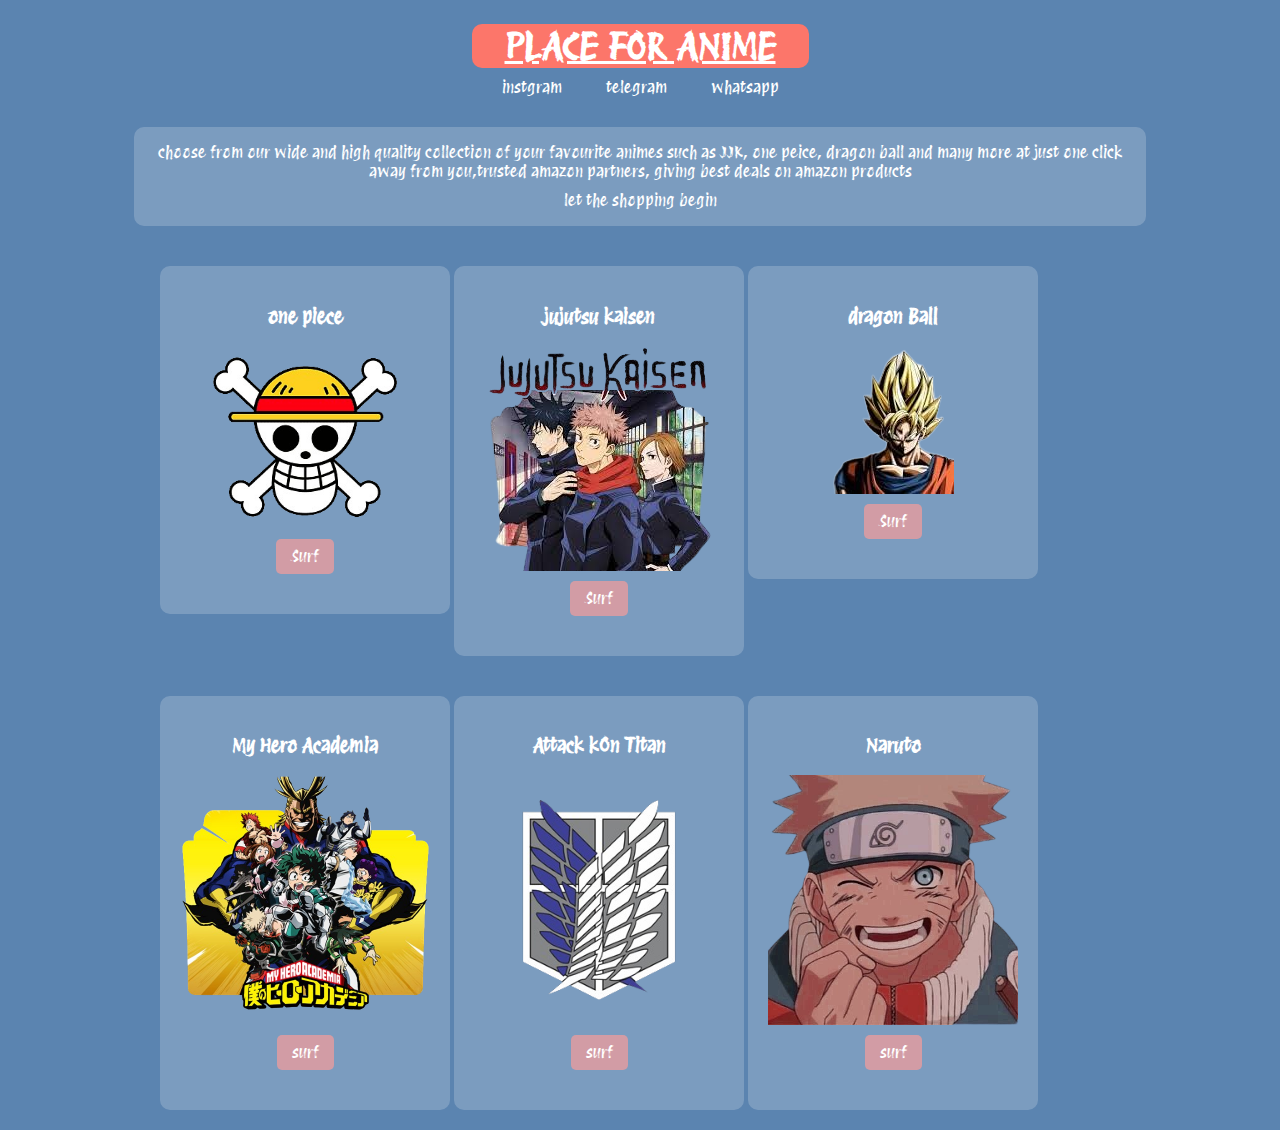
<file: index.html>
<!DOCTYPE html>
<html lang="en">
<head>
  <meta charset="UTF-8">
  <meta name="viewport" content="width=device-width, initial-scale=1.0">
  <title>gsellers</title>
  <link rel="stylesheet" href="style.css">
  <link rel="preconnect" href="https://fonts.googleapis.com">
<link rel="preconnect" href="https://fonts.gstatic.com" crossorigin>
<link href="https://fonts.googleapis.com/css2?family=Protest+Revolution&display=swap" rel="stylesheet">
  <script async src="https://pagead2.googlesyndication.com/pagead/js/adsbygoogle.js?client=ca-pub-4840388596921421"
     crossorigin="anonymous"></script>
</head>
<body>
    <div class="parent2">
        <header>
            <A href="index.html" CLASS="TAG"
            ><h1>PLACE FOR ANIME</h1></A>
          </header>
          <nav>
            <a href="https://www.instagram.com/g_seller07?igsh=MzNlNGNkZWQ4Mg==">instgram</a>
            <a href="https://t.me/+0LObJ8a9PfEyNTM1">telegram</a>
            <a href="https://chat.whatsapp.com/IO8mWpPaF1c7LxHfgIyOuA">whatsapp</a>
          </nav>
    </div>

  

  <section id="products">
    <div class="description">
        <p class="des">choose from our wide and high quality collection of your favourite animes such as JJK, one peice, dragon ball and many more
            at just one click away from you,trusted amazon partners, giving best deals on amazon products
        </p>
        <p class="des">let the shopping begin</p>
    </div>
  <div class="parent">
           
    <div class="product">
        <h3>one piece</h3>
        <img src="img/cover/one_piece-removebg-preview.png"style="max-width:100%">
        <a href="onepiece.html" target="_blank" class="buy2">Surf</a>
    </div>
    <div class="product">
        <h3>jujutsu kaisen</h3>
        <img src="img/cover/jjk-removebg-preview.png"style="max-width:100%">
        <a href="jjk.html" target="_blank" class="buy2">Surf</a>
    </div>
    <div class="product">
        <h3>dragon Ball</h3>
        <img src="img/cover/dragon-removebg-preview.png"style="max-width:100%">
        <a href="dragon.html" target="_blank" class="buy2">Surf</a>
    </div>
    <div class="product">
        <h3>My Hero Academia</h3>
        <img src="img/cover/academia-removebg-preview.png"style="max-width:100%">
        <a href="myhero.html" target="_blank" class="buy2">surf</a>
    </div>
    <div class="product">
        <h3>Attack kOn Titan</h3>
        <img src="img/cover/attack-on-titan-logo-526CCAC295-seeklogo.com-removebg-preview.png"style="max-width:100%">
        <a href="AOT.html" target="_blank" class="buy2">surf</a>
    </div>
    <div class="product">
        <h3>Naruto</h3>
        <img src="img/cover/naruto.png"style="max-width:100%">
        <a href="naruto.html" target="_blank" class="buy2">surf</a>
    </div>
  </div>
        </section>
</body>
</html>
</file>
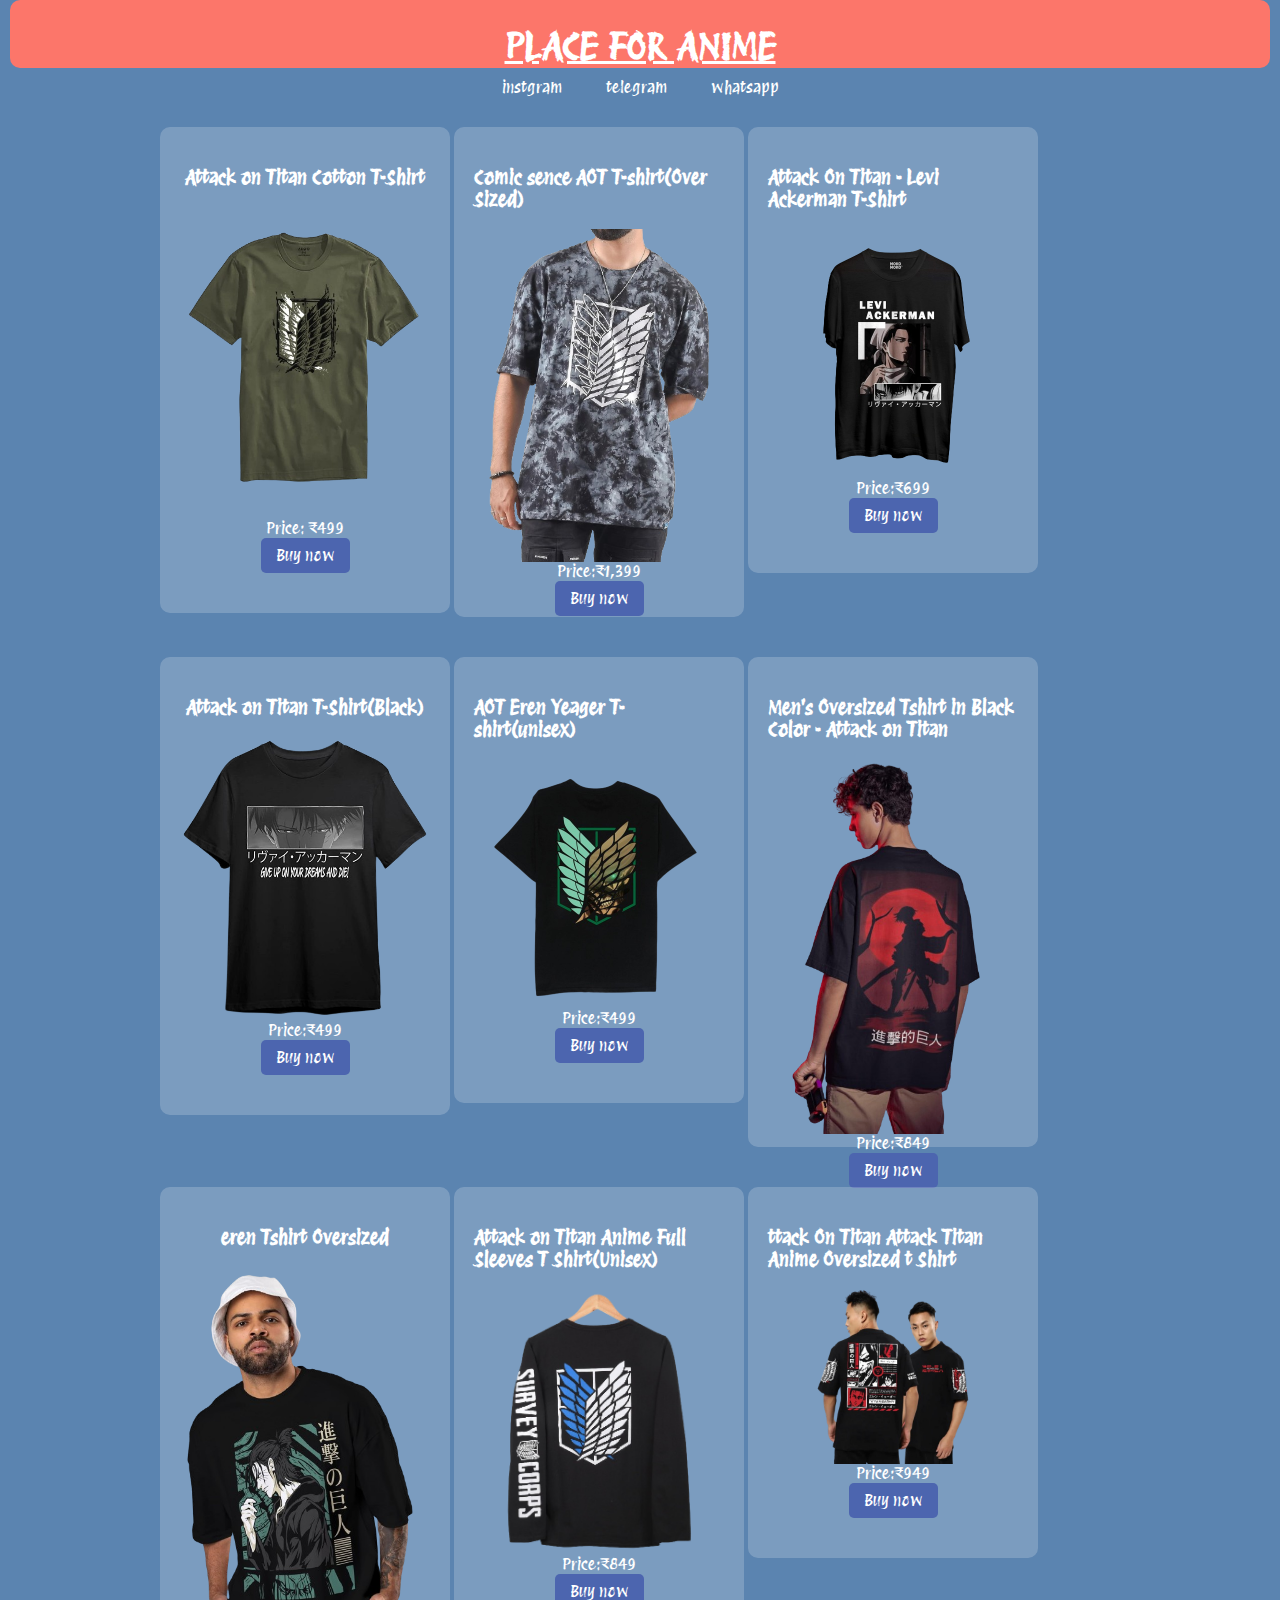
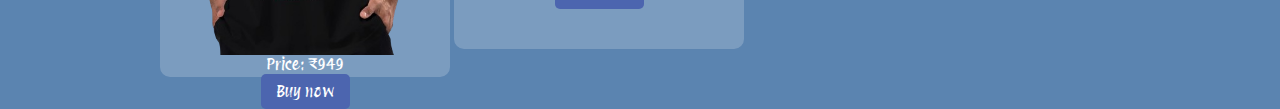
<file: AOT.html>
<!DOCTYPE html>
<html lang="en">
<head>
  <meta charset="UTF-8">
  <meta name="viewport" content="width=device-width, initial-scale=1.0">
  <title>anime website</title>
  <link rel="stylesheet" href="style.css">
  <link rel="preconnect" href="https://fonts.gstatic.com" crossorigin>
<link href="https://fonts.googleapis.com/css2?family=Protest+Revolution&display=swap" rel="stylesheet">
</head>
<body>

  <header>
    <A href="index.html" CLASS="TAG"><h1 >PLACE FOR ANIME</h1></A>
  </header>
  <nav>
    <a href="https://www.instagram.com/g_seller07?igsh=MzNlNGNkZWQ4Mg==">instgram</a>
    <a href="https://t.me/+0LObJ8a9PfEyNTM1">telegram</a>
    <a href="https://chat.whatsapp.com/IO8mWpPaF1c7LxHfgIyOuA">whatsapp</a>
  </nav>

  <section id="products">
<div class="parent"> <div class="product">
  <h3>Attack on Titan Cotton T-Shirt</h3>
  <img src="img/products/aot/Aot1.png"style="max-width:100%">
  <p class="over">Price: ₹499</p>
  <a href="https://amzn.to/49iQLC7" target="_blank" class="buy1">Buy now</a>
</div>
<div class="product">
  <h3>Comic sence AOT T-shirt(Over Sized)</h3>
  <img src="img/products/aot/aot2.png" style="max-width: 100%;">
  <p class="over">Price:₹1,399</p>
  <a href="https://amzn.to/3waEWiW" target="_blank" class="buy1">Buy now</a>
</div>
<div class="product">
  <h3>Attack On Titan - Levi Ackerman T-Shirt</h3>
  <img src="img/products/aot/aot3.png" style="max-width: 100%;">
  <p class="over">Price:₹699</p>
  <a href="https://amzn.to/3Usbf76" target="_blank" class="buy1">Buy now</a>
</div>
<div class="product">
  <h3>Attack on Titan T-Shirt(Black)</h3>
  <img src="img/products/aot/aot4.png" style="max-width: 100%;">
  <p class="over">Price:₹499</p>
  <a href="https://amzn.to/3Oug8Jf" target="_blank" class="buy1">Buy now</a>
</div>
<div class="product">
<h3>AOT Eren Yeager T-shirt(unisex)</h3>
  <img src="img/products/aot/aot5.png" style="max-width: 100%;">
  <p class="over">Price:₹499</p>
  <a href="https://amzn.to/494sXSW" target="_blank" class="buy1">Buy now</a>
</div>
<div class="product">
<h3>  Men's Oversized Tshirt in Black Color - Attack on Titan </h3>
  <img src="img/products/aot/aot6.png" style="max-width: 100%;">
  <p class="over">Price:₹849</p>
  <a href="https://amzn.to/3HIAASW" class="buy1">Buy now</a>
</div>
<div class="product">
<h3>eren Tshirt Oversized</h3>
  <img src="img/products/aot/aot7.png" style="max-width: 100%;">
  <p class="over">Price: ₹949</p>
  <a href="https://amzn.to/4bqNqms" target="_blank" class="buy1">Buy now</a>
</div>
<div class="product">
<h3>Attack on Titan Anime Full Sleeves T Shirt(Unisex)</h3>
  <img src="img/products/aot/aot8.png" style="max-width: 80%;">
  <p class="over">Price:₹849</p>
  <a href="https://amzn.to/48927Ym" target="_blank" class="buy1">Buy now</a>
</div>
<div class="product">
<h3>ttack On Titan Attack Titan Anime Oversized t Shirt</h3>
  <img src="img/products/aot/aot9.png" style="max-width: 70%;">
  <p class="over">Price:₹949</p>
  <a href="https://amzn.to/3SukhOA" target="_blank" class="buy1">Buy now</a>
</div>

</div>
    
   
  </section>



</body>
</html>
</file>
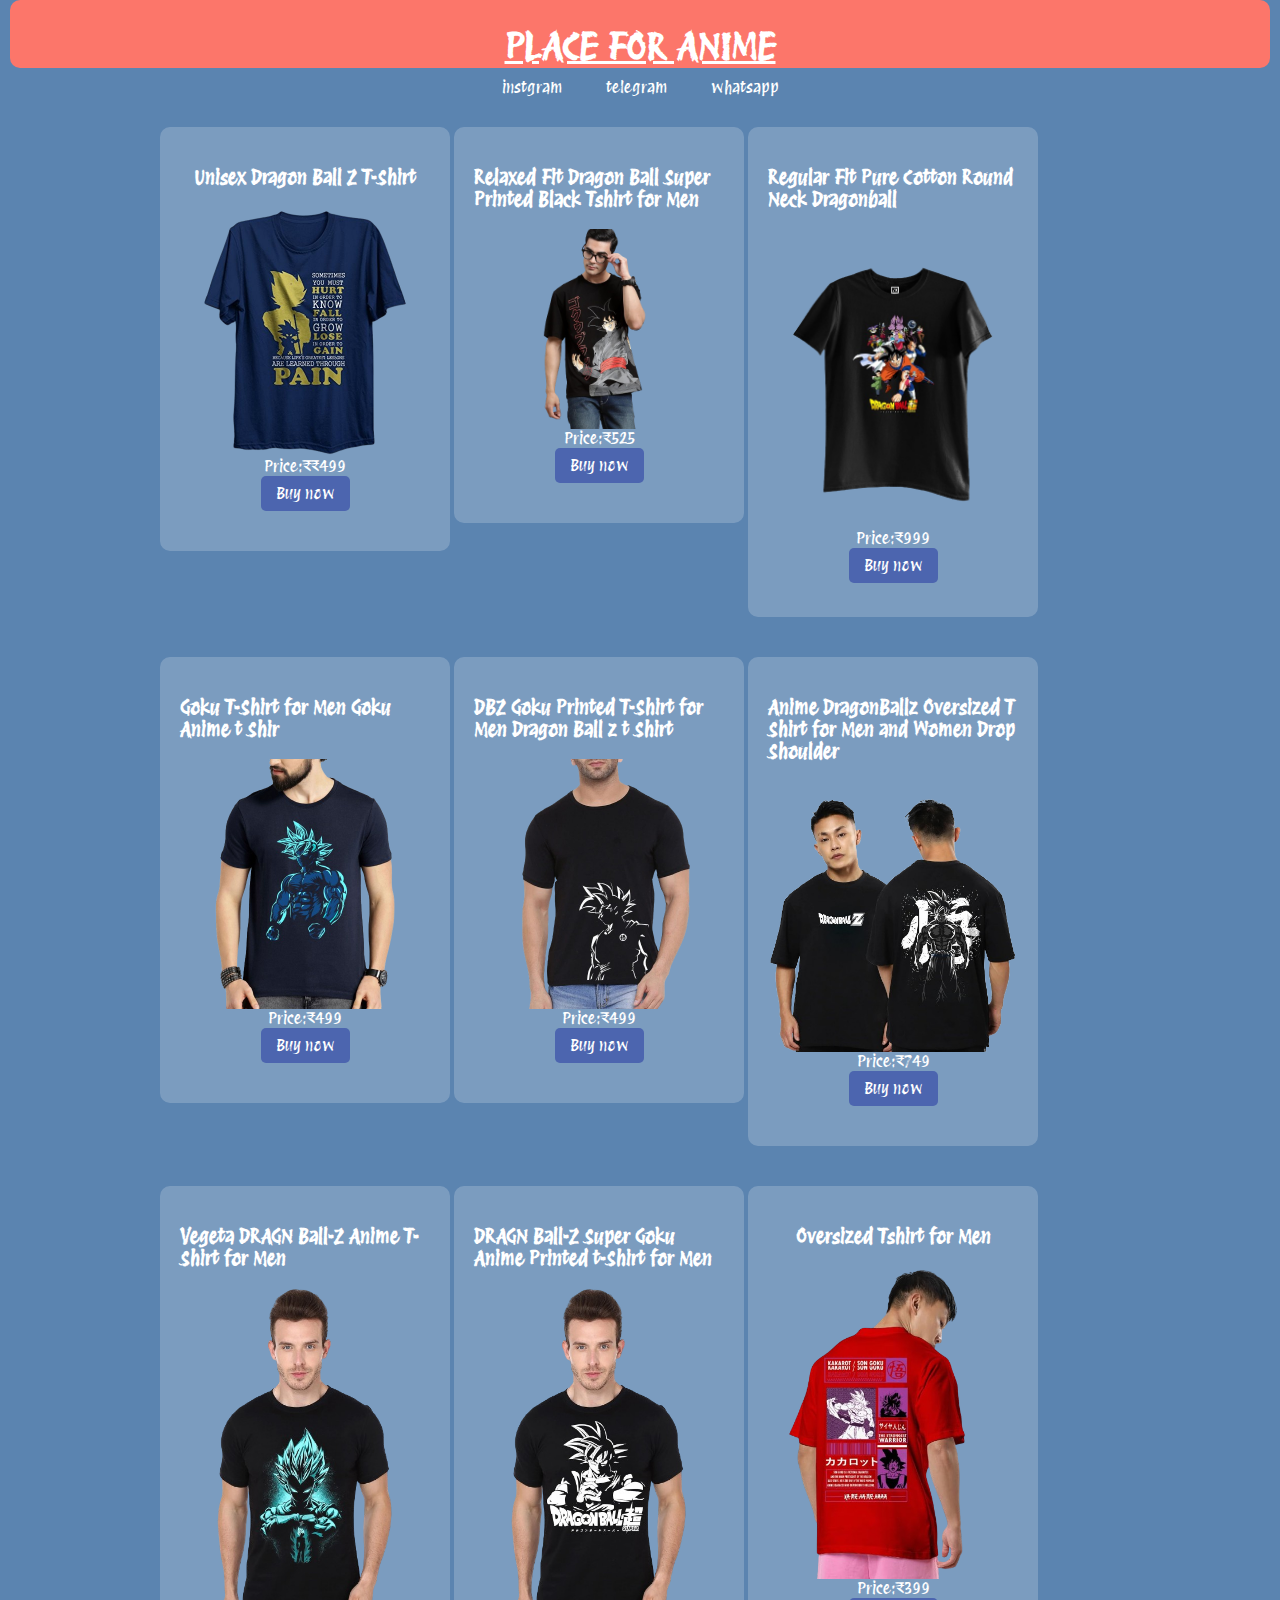
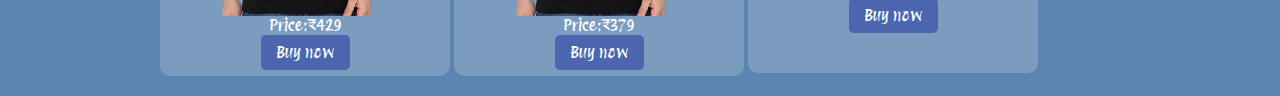
<file: dragon.html>
<!DOCTYPE html>
<html lang="en">
<head>
  <meta charset="UTF-8">
  <meta name="viewport" content="width=device-width, initial-scale=1.0">
  <title>anime website</title>
  <link rel="stylesheet" href="style.css">
  <link rel="preconnect" href="https://fonts.gstatic.com" crossorigin>
<link href="https://fonts.googleapis.com/css2?family=Protest+Revolution&display=swap" rel="stylesheet">
</head>
<body>

  <header>
    <A href="index.html" CLASS="TAG"><h1 >PLACE FOR ANIME</h1></A>
  </header>
  <nav>
    <a href="https://www.instagram.com/g_seller07?igsh=MzNlNGNkZWQ4Mg==">instgram</a>
    <a href="https://t.me/+0LObJ8a9PfEyNTM1">telegram</a>
    <a href="https://chat.whatsapp.com/IO8mWpPaF1c7LxHfgIyOuA">whatsapp</a>
  </nav>
<div class="parent">
  <section id="products">
    
    <div class="product">
        <h3>Unisex Dragon Ball Z T-Shirt</h3>
        <img src="img/products/dragon/drg1.png"style="max-width:100%">
        <p class="over">Price:₹₹499</p>
        <a href="https://amzn.to/42BNdJe" target="_blank" class="buy1">Buy now</a>
    </div>
    <div class="product">
        <h3>Relaxed Fit Dragon Ball Super Printed Black Tshirt for Men</h3>
        <img src="img/products/dragon/drg2.png" style="max-width: 80%;">
        <p class="over">Price:₹525</p>
        <a href="https://amzn.to/48auS6Y" target="_blank" class="buy1">Buy now</a>
    </div>
    <div class="product">
        <h3>Regular Fit Pure Cotton Round Neck Dragonball</h3>
        <img src="img/products/dragon/drg3.png" style="max-width: 80%;">
        <p class="over">Price:₹999</p>
        <a href="https://amzn.to/3Swqr1Q" target="_blank" class="buy1">Buy now</a>
    </div>
    <div class="product">
        <h3>Goku T-Shirt for Men Goku Anime t Shir</h3>
        <img src="img/products/dragon/drg4.png" style="max-width: 100%;">
        <p class="over">Price:₹499</p>
        <a href="https://amzn.to/3HVquOs" target="_blank" class="buy1">Buy now</a>
    </div>
    <div class="product">
      <h3>DBZ Goku Printed T-Shirt for Men Dragon Ball z t Shirt </h3>
        <img src="img/products/dragon/drg5.png" style="max-width: 100%;">
        <p class="over">Price:₹499</p>
        <a href="https://amzn.to/3P0l74P" target="_blank" class="buy1">Buy now</a>
    </div>
    <div class="product">
      <h3>Anime DragonBallz Oversized T Shirt for Men and Women Drop Shoulder </h3>
        <img src="img/products/dragon/drg6.png" style="max-width: 100%;">
        <p class="over">Price:₹749</p>
        <a href="https://amzn.to/4bI3dNU" class="buy1">Buy now</a>
    </div>
    <div class="product">
      <h3>Vegeta DRAGN Ball-Z Anime T-Shirt for Men</h3>
        <img src="img/products/dragon/drg7.png" style="max-width: 100%;">
        <p class="over">Price:₹429</p>
        <a href="https://amzn.to/3SwuBpm" target="_blank" class="buy1">Buy now</a>
    </div>
    <div class="product">
      <h3>DRAGN Ball-Z Super Goku Anime Printed t-Shirt for Men</h3>
        <img src="img/products/dragon/drg8.png" style="max-width: 100%;">
        <p class="over">Price:₹379</p>
        <a href="https://amzn.to/3OCbVmF" target="_blank" class="buy1">Buy now</a>
    </div>
    <div class="product">
      <h3>Oversized Tshirt for Men</h3>
        <img src="img/products/dragon/drg9.png" style="max-width: 100%;">
        <p class="over">Price:₹399</p>
        <a href="https://amzn.to/3HTYDhS" target="_blank" class="buy1">Buy now</a>
    </div>

    
  </section>


</div>
  


</body>
</html>
</file>
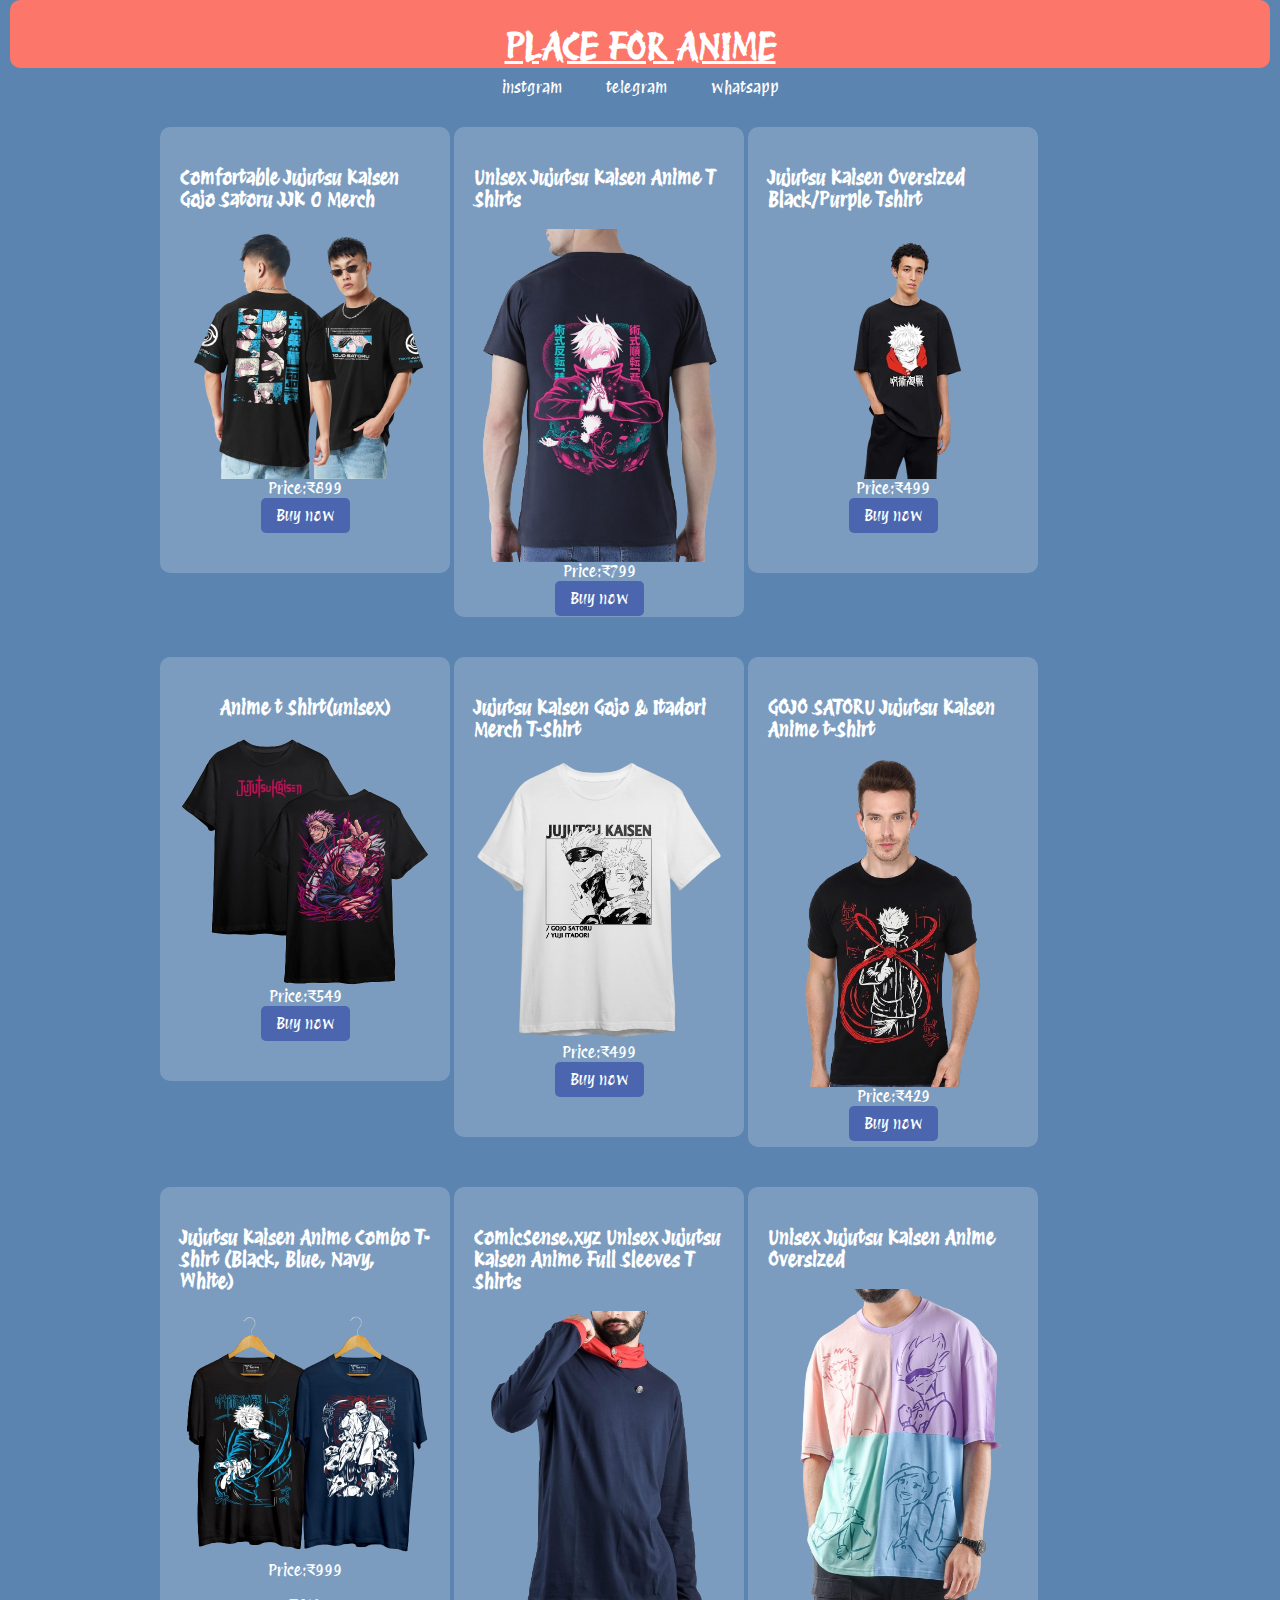
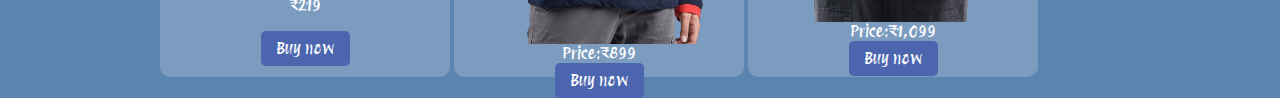
<file: jjk.html>
<!DOCTYPE html>
<html lang="en">
<head>
  <meta charset="UTF-8">
  <meta name="viewport" content="width=device-width, initial-scale=1.0">
  <title>anime website</title>
  <link rel="stylesheet" href="style.css">
  <link rel="preconnect" href="https://fonts.gstatic.com" crossorigin>
<link href="https://fonts.googleapis.com/css2?family=Protest+Revolution&display=swap" rel="stylesheet">
</head>
<body>

  <header>
    <A href="index.html" CLASS="TAG"><h1 >PLACE FOR ANIME</h1></A>
  </header>
  <nav>
    <a href="https://www.instagram.com/g_seller07?igsh=MzNlNGNkZWQ4Mg==">instgram</a>
    <a href="https://t.me/+0LObJ8a9PfEyNTM1">telegram</a>
    <a href="https://chat.whatsapp.com/IO8mWpPaF1c7LxHfgIyOuA">whatsapp</a>
  </nav>

  <section id="products">
    <div class="parent">
      <div class="product">
        <h3>Comfortable Jujutsu Kaisen Gojo Satoru JJK 0 Merch</h3>
        <img src="img/products/jjk/jjk2.png"style="max-width:100%">
        <p class="over">Price:₹899</p>
        <a href="https://amzn.to/48aaPpk" target="_blank" class="buy1">Buy now</a>
    </div>
    <div class="product">
        <h3>Unisex Jujutsu Kaisen Anime T Shirts</h3>
        <img src="img/products/jjk/jjk1.png" style="max-width: 100%;">
        <p class="over">Price:₹799
        </p>
        <a href="https://amzn.to/3UyUh7m" target="_blank" class="buy1">Buy now</a>
    </div>
    <div class="product">
        <h3>Jujutsu Kaisen Oversized Black/Purple Tshirt</h3>
        <img src="img/products/jjk/jjk3.png" style="max-width: 100%;">
        <p class="over">Price:₹499</p>
        <a href="https://amzn.to/3OEpthw" target="_blank" class="buy1">Buy now</a>
    </div>
    <div class="product">
        <h3>Anime t Shirt(unisex)</h3>
        <img src="img/products/jjk/jjk4.png" style="max-width: 100%;">
        <p class="over">Price:₹549</p>
        <a href="https://amzn.to/49tTrwJ" target="_blank" class="buy1">Buy now</a>
    </div>
    <div class="product">
      <h3>Jujutsu Kaisen Gojo & Itadori Merch T-Shirt</h3>
        <img src="img/products/jjk/jjk5.png" style="max-width: 100%;">
        <p class="over">Price:₹499</p>
        <a href="https://amzn.to/3Sx6u9N" target="_blank" class="buy1">Buy now</a>
    </div>
    <div class="product">
      <h3>GOJO SATORU Jujutsu Kaisen Anime t-Shirt</h3>
        <img src="img/products/jjk/jjk6.png" style="max-width: 100%;">
        <p class="over">Price:₹429</p>
        <a href="https://amzn.to/42uSxOt" class="buy1">Buy now</a>
    </div>
    <div class="product">
      <h3>Jujutsu Kaisen Anime Combo T-Shirt (Black, Blue, Navy, White)</h3>
        <img src="img/products/jjk/jjk7.png" style="max-width: 100%;">
        <p class="over">Price:₹999</p>
        <p>₹219</p>
        <a href="https://amzn.to/3uzHA1h" target="_blank" class="buy1">Buy now</a>
    </div>
    <div class="product">
      <h3>ComicSense.xyz Unisex Jujutsu Kaisen Anime Full Sleeves T Shirts</h3>
        <img src="img/products/jjk/jjk8.png" style="max-width: 100%;">
        <p class="over">Price:₹899</p>
        <a href="https://amzn.to/48r0CoN" target="_blank" class="buy1">Buy now</a>
    </div>
    <div class="product">
      <h3>Unisex Jujutsu Kaisen Anime Oversized </h3>
        <img src="img/products/jjk/jjk9.png" style="max-width: 100%;">
        <p class="over">Price:₹1,099</p>
        <a href="https://amzn.to/49uLXtg" target="_blank" class="buy1">Buy now</a>
    </div>

    
    </div>
    
    
  </section>



</body>
</html>
</file>
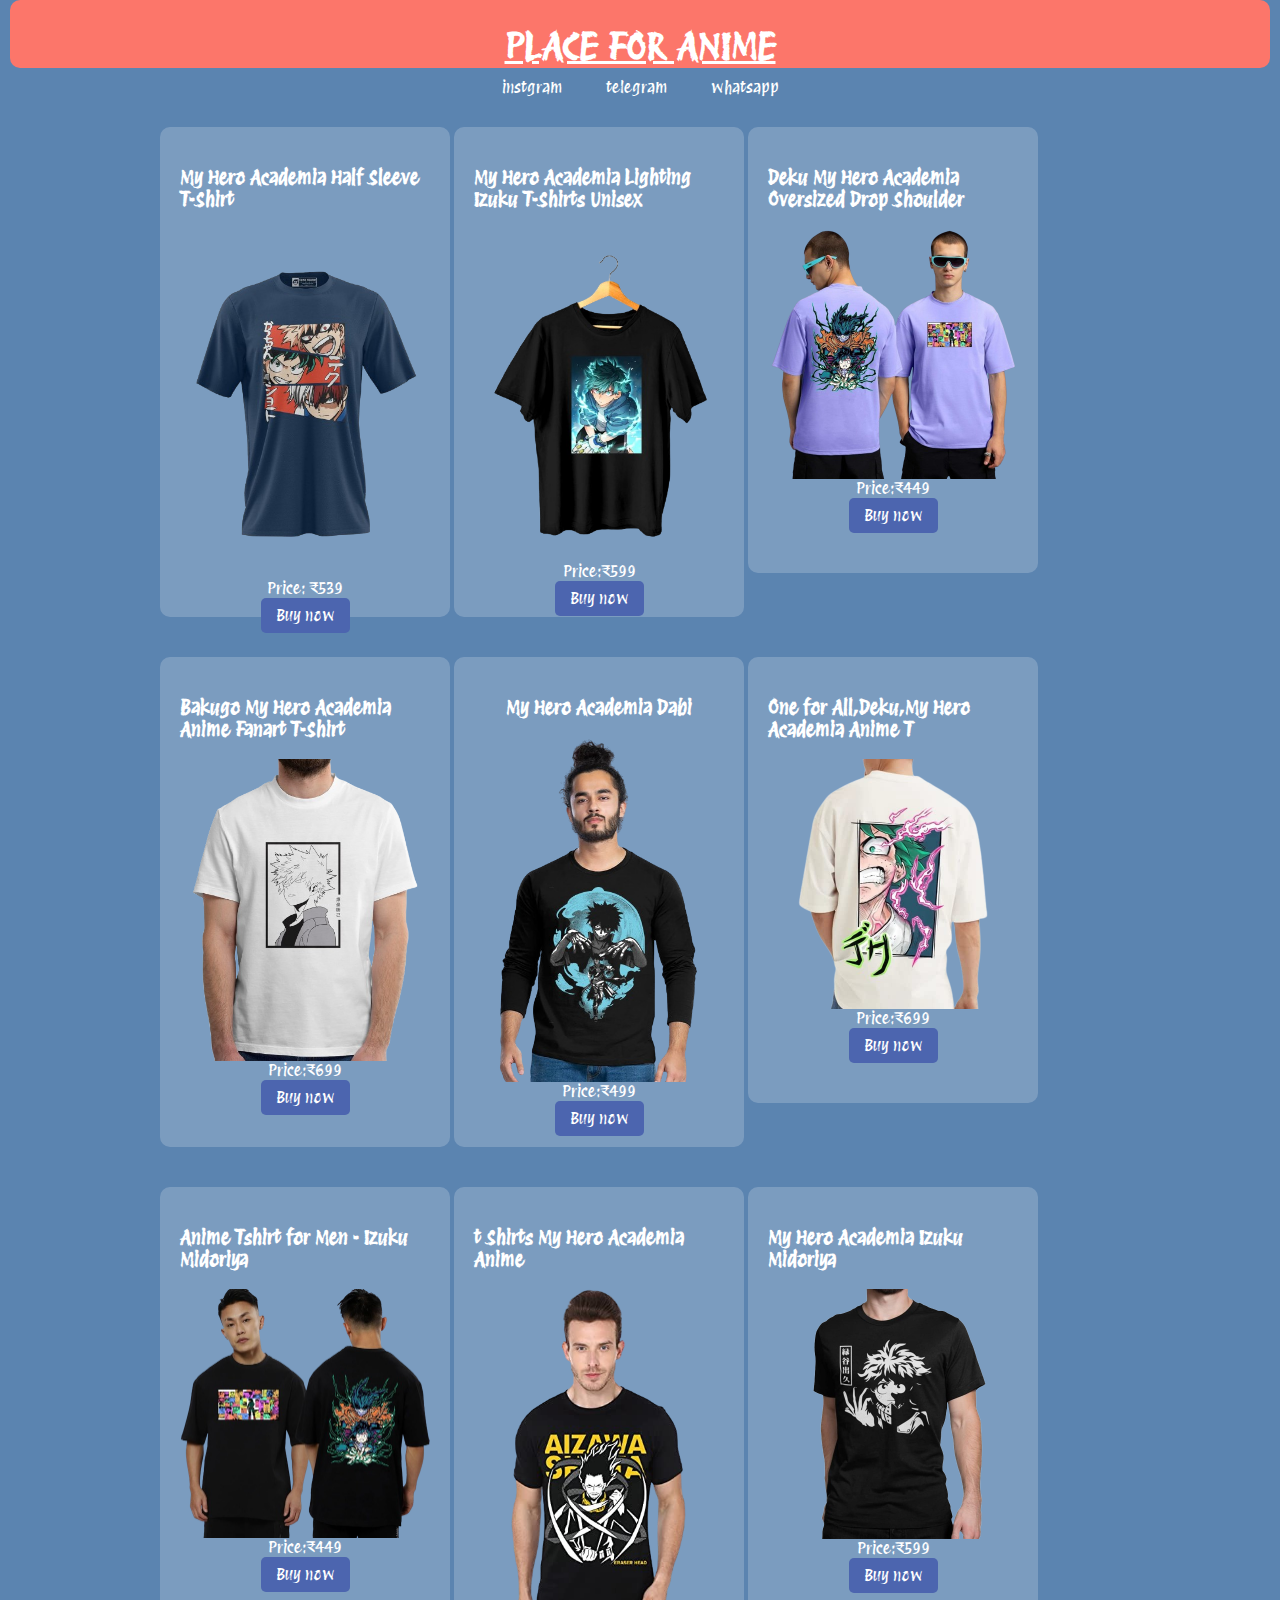
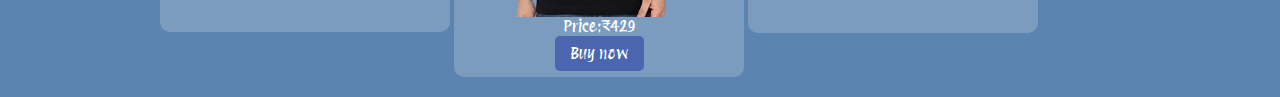
<file: myhero.html>
<!DOCTYPE html>
<html lang="en">
<head>
  <meta charset="UTF-8">
  <meta name="viewport" content="width=device-width, initial-scale=1.0">
  <title>anime website</title>
  <link rel="stylesheet" href="style.css">
  <link rel="preconnect" href="https://fonts.gstatic.com" crossorigin>
<link href="https://fonts.googleapis.com/css2?family=Protest+Revolution&display=swap" rel="stylesheet">
</head>
<body>

  <header>
    <A href="index.html" CLASS="TAG"><h1 >PLACE FOR ANIME</h1></A>
  </header>
  <nav>
    <a href="https://www.instagram.com/g_seller07?igsh=MzNlNGNkZWQ4Mg==">instgram</a>
    <a href="https://t.me/+0LObJ8a9PfEyNTM1">telegram</a>
    <a href="https://chat.whatsapp.com/IO8mWpPaF1c7LxHfgIyOuA">whatsapp</a>
  </nav>

  <section id="products">
<div class="parent"> <div class="product">
  <h3>My Hero Academia Half Sleeve T-Shirt </h3>
  <img src="img/products/MHa/mh1.png"style="max-width:100%">
  <p class="over">Price: ₹539</p>
  <a href="https://amzn.to/4bJX9Er" target="_blank" class="buy1">Buy now</a>
</div>
<div class="product">
  <h3>My Hero Academia Lighting Izuku T-Shirts Unisex</h3>
  <img src="img/products/MHa/mh2.png" style="max-width: 100%;">
  <p class="over">Price:₹599</p>
  <a href="https://amzn.to/3OTIWLl" target="_blank" class="buy1">Buy now</a>
</div>
<div class="product">
  <h3>Deku My Hero Academia Oversized Drop Shoulder</h3>
  <img src="img/products/MHa/mh3.png" style="max-width: 100%;">
  <p class="over">Price:₹449</p>
  <a href="https://amzn.to/49ijRSz" target="_blank" class="buy1">Buy now</a>
</div>
<div class="product">
  <h3>Bakugo My Hero Academia Anime Fanart T-Shirt</h3>
  <img src="img/products/MHa/mh4.png" style="max-width: 100%;">
  <p class="over">Price:₹699</p>
  <a href="https://amzn.to/3wnMNtI" target="_blank" class="buy1">Buy now</a>
</div>
<div class="product">
<h3>My Hero Academia Dabi</h3>
  <img src="img/products/MHa/mh5.png" style="max-width: 100%;">
  <p class="over">Price:₹499</p>
  <a href="https://amzn.to/3OPKfe6" target="_blank" class="buy1">Buy now</a>
</div>
<div class="product">
<h3> One for All,Deku,My Hero Academia Anime T</h3>
  <img src="img/products/MHa/mh6.png" style="max-width: 100%;">
  <p class="over">Price:₹699</p>
  <a href="https://amzn.to/49pX7A3" class="buy1">Buy now</a>
</div>
<div class="product">
<h3>Anime Tshirt for Men - Izuku Midoriya</h3>
  <img src="img/products/MHa/mh7.png" style="max-width: 100%;">
  <p class="over">Price:₹449</p>
  <a href="https://amzn.to/49mJ2mS" target="_blank" class="buy1">Buy now</a>
</div>
<div class="product">
<h3>t Shirts My Hero Academia Anime</h3>
  <img src="img/products/MHa/mh8.png" style="max-width: 100%;">
  <p class="over">Price:₹429</p>
  <a href="https://amzn.to/3T5CWRd" target="_blank" class="buy1">Buy now</a>
</div>
<div class="product">
<h3>My Hero Academia Izuku Midoriya</h3>
  <img src="img/products/MHa/mh9.png" style="max-width: 100%;">
  <p class="over">Price:₹599</p>
  <a href="https://amzn.to/3I6fm1y" target="_blank" class="buy1">Buy now</a>
</div>

</div>
    
   
  </section>



</body>
</html>
</file>
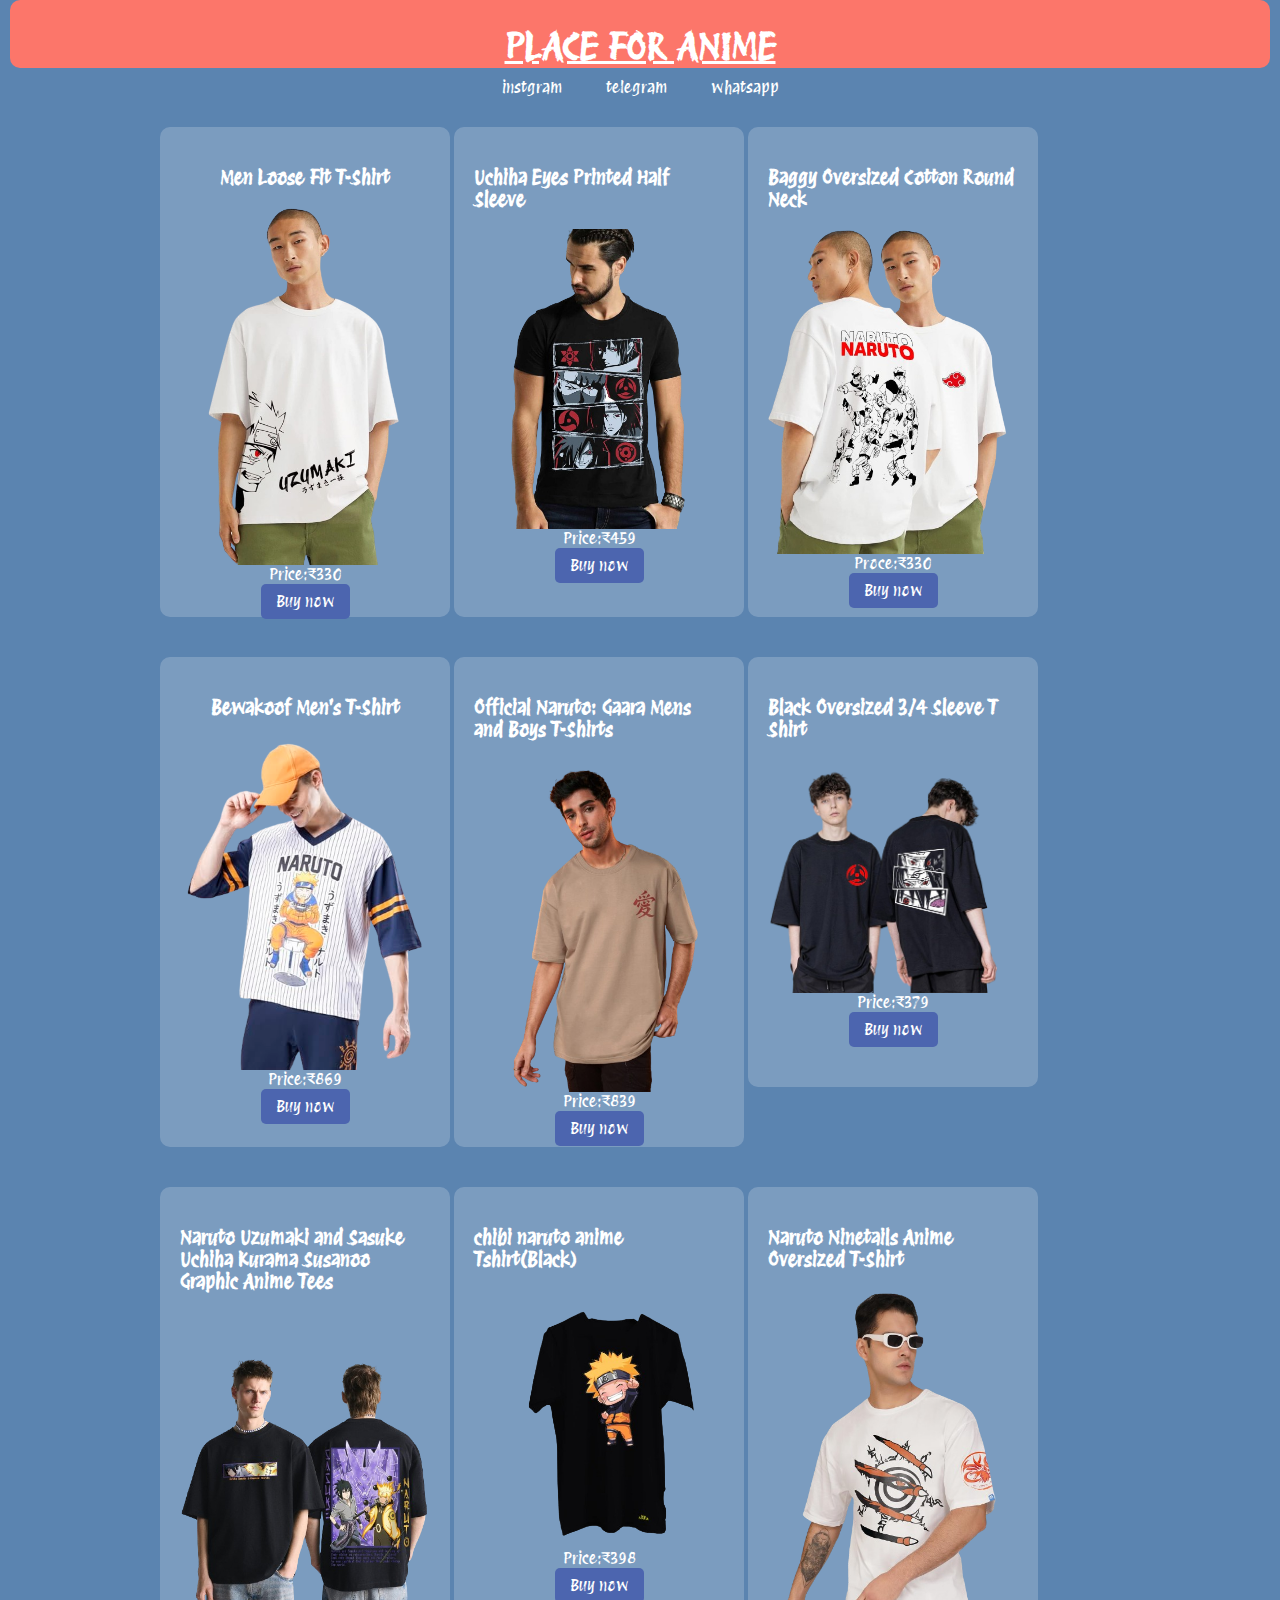
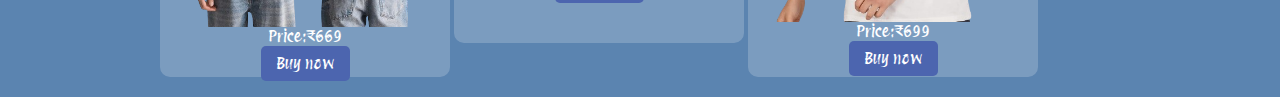
<file: naruto.html>
<!DOCTYPE html>
<html lang="en">
<head>
  <meta charset="UTF-8">
  <meta name="viewport" content="width=device-width, initial-scale=1.0">
  <title>anime website</title>
  <link rel="stylesheet" href="style.css">
  <link rel="preconnect" href="https://fonts.gstatic.com" crossorigin>
<link href="https://fonts.googleapis.com/css2?family=Protest+Revolution&display=swap" rel="stylesheet">
</head>
<body>

  <header>
    <A href="index.html" CLASS="TAG"><h1 >PLACE FOR ANIME</h1></A>
  </header>
  <nav>
    <a href="https://www.instagram.com/g_seller07?igsh=MzNlNGNkZWQ4Mg==">instgram</a>
    <a href="https://t.me/+0LObJ8a9PfEyNTM1">telegram</a>
    <a href="https://chat.whatsapp.com/IO8mWpPaF1c7LxHfgIyOuA">whatsapp</a>
  </nav>

  <section id="products">
    <div class="parent">
      <div class="product">
        <h3>Men Loose Fit T-Shirt</h3>
        <img src="img/products/naruto/nr1.png"style="max-width:80%">
        <p class="over">Price:₹330</p>
        <a href="https://amzn.to/48p6D5g" target="_blank" class="buy1">Buy now</a>
    </div>
    <div class="product">
        <h3> Uchiha Eyes Printed Half Sleeve </h3>
        <img src="img/products/naruto/nr2.png" style="max-width: 90%;">
        <p class="over">Price:₹459</p>
        <a href="https://amzn.to/3wjVPYB" target="_blank" class="buy1">Buy now</a>
    </div>
    <div class="product">
        <h3>Baggy Oversized Cotton Round Neck </h3>
        <img src="img/products/naruto/nr3.png" style="max-width: 100%;">
        <p class="over">Proce:₹330</p>
        <a href="https://amzn.to/3OPiylR" target="_blank" class="buy1">Buy now</a>
    </div>
    <div class="product">
        <h3>Bewakoof Men's T-Shirt</h3>
        <img src="img/products/naruto/nr4.png" style="max-width: 100%;">
        <p class="over">Price:₹869</p>
        <a href="https://amzn.to/49rnS7q" target="_blank" class="buy1">Buy now</a>
    </div>
    <div class="product">
      <h3>Official Naruto: Gaara Mens and Boys T-Shirts</h3>
        <img src="img/products/naruto/nr5.png" style="max-width: 100%;">
        <p class="over">Price:₹839</p>
        <a href="https://amzn.to/48tmbER" target="_blank" class="buy1">Buy now</a>
    </div>
    <div class="product">
      <h3>Black Oversized 3/4 Sleeve T Shirt  </h3>
        <img src="img/products/naruto/nr6.png" style="max-width: 100%;">
        <p class="over">Price:₹379</p>
        <a href="https://amzn.to/3SOveue" class="buy1">Buy now</a>
    </div>
    <div class="product">
      <h3>Naruto Uzumaki and Sasuke Uchiha Kurama Susanoo Graphic Anime Tees</h3>
        <img src="img/products/naruto/nr7.png" style="max-width: 100%;">
        <p class="over">Price:₹669</p>
        <a href="https://amzn.to/3ULOsDp" target="_blank" class="buy1">Buy now</a>
    </div>
    <div class="product">
      <h3>chibi naruto anime Tshirt(Black)</h3>
        <img src="img/products/naruto/nr8.png" style="max-width: 100%;">
        <p class="over">Price:₹398</p>
        <a href="https://amzn.to/49juaG5" target="_blank" class="buy1">Buy now</a>
    </div>
    <div class="product">
      <h3>Naruto Ninetails Anime Oversized T-Shirt</h3>
        <img src="img/products/naruto/nr9.png" style="max-width: 100%;">
        <p class="over">Price:₹699</p>
        <a href="https://amzn.to/4bHHDcg" target="_blank" class="buy1">Buy now</a>
    </div>

    </div>
   
    
  </section>



</body>
</html>
</file>
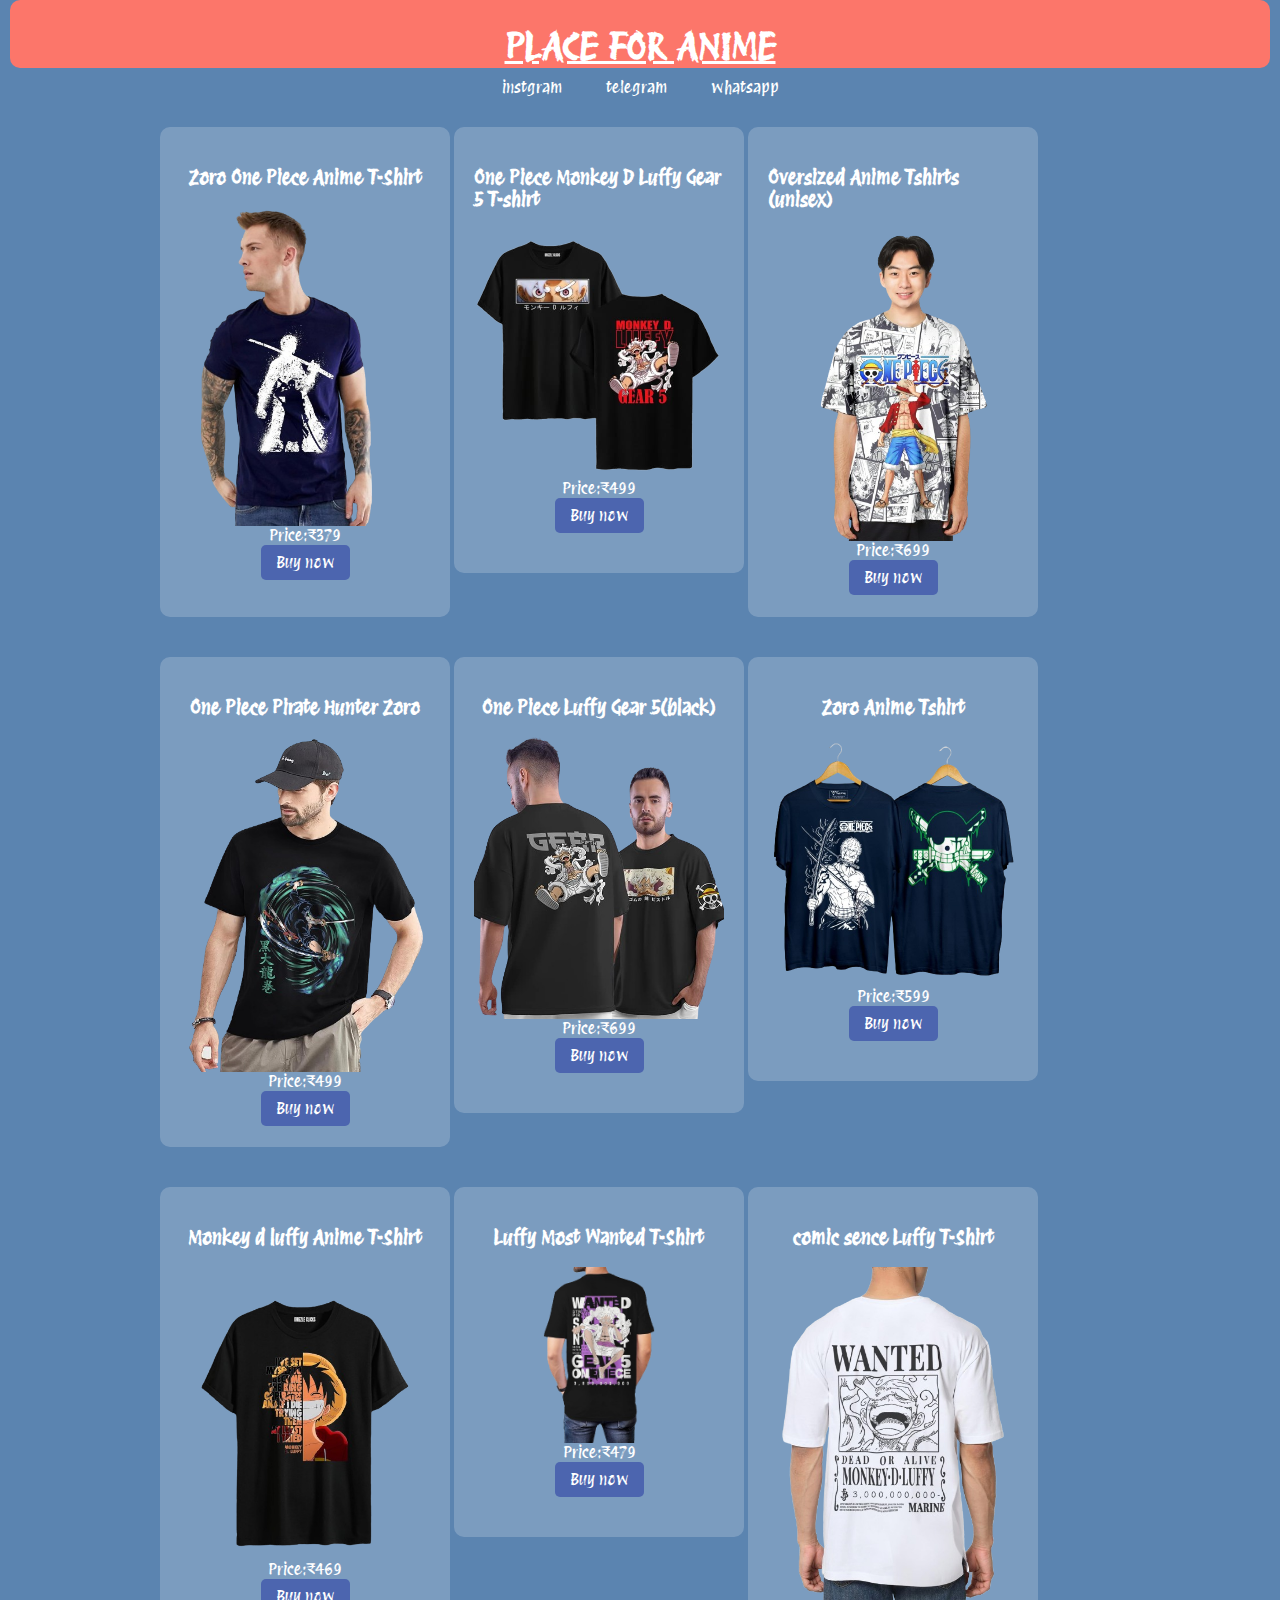
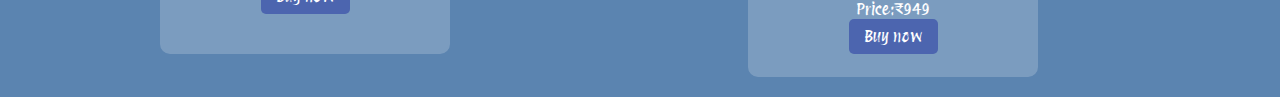
<file: onepiece.html>
<!DOCTYPE html>
    <html lang="en">
    <head>
      <meta charset="UTF-8">
      <meta name="viewport" content="width=device-width, initial-scale=1.0">
      <title>anime website</title>
      <link rel="stylesheet" href="style.css">
      <link rel="preconnect" href="https://fonts.gstatic.com" crossorigin>
<link href="https://fonts.googleapis.com/css2?family=Protest+Revolution&display=swap" rel="stylesheet">
    </head>
    <body>
    
      <header>
        <A href="index.html" CLASS="TAG"><h1 >PLACE FOR ANIME</h1></A>
      </header>
      <nav>
        <a href="https://www.instagram.com/g_seller07?igsh=MzNlNGNkZWQ4Mg==">instgram</a>
        <a href="https://t.me/+0LObJ8a9PfEyNTM1">telegram</a>
        <a href="https://chat.whatsapp.com/IO8mWpPaF1c7LxHfgIyOuA">whatsapp</a>
      </nav>
    
      <section id="products">
        <div class="parent">
          <div class="product">
            <h3>Zoro One Piece Anime T-Shirt</h3>
            <img src="img/products/op/op1.png"style="max-width:100%">
            <p class="over">Price:₹379</p>
            <a href="https://amzn.to/4bhoKfY" target="_blank" class="buy1">Buy now</a>
        </div>
        <div class="product">
            <h3>One Piece Monkey D Luffy Gear 5 T-shirt</h3>
            <img src="img/products/op/op2.png" style="max-width: 100%;">
            <p class="over">Price:₹499</p>
            <a href="https://amzn.to/49nwgEa" target="_blank" class="buy1">Buy now</a>
        </div>
        <div class="product">
            <h3>Oversized Anime Tshirts (unisex)</h3>
            <img src="img/products/op/op3.png" style="max-width: 100%;">
            <p class="over">Price:₹699</p>
            <a href="https://amzn.to/42ttuLA" target="_blank" class="buy1">Buy now</a>
        </div>
        <div class="product">
          <h3>One Piece Pirate Hunter Zoro</h3>
            <img src="img/products/op/op4.png" style="max-width: 100%;">
            <p class="over">Price:₹499</p>
            <a href="https://amzn.to/3SJ2XGU" target="_blank" class="buy1">Buy now</a>
        </div>
        <div class="product">
          <h3>One Piece Luffy Gear 5(black)</h3>
            <img src="img/products/op/op5.png" style="max-width: 100%;">
            <p class="over">Price:₹699</p>
            <a href="https://amzn.to/3SI9YYm" class="buy1">Buy now</a>
        </div>
        <div class="product">
          <h3>Zoro Anime Tshirt</h3>
            <img src="img/products/op/op6.png" style="max-width: 100%;">
            <p class="over">Price:₹599</p>
            <a href="https://amzn.to/3UwvgcP" target="_blank" class="buy1">Buy now</a>
        </div>
        <div class="product">
          <h3>Monkey d luffy Anime T-Shirt</h3>
            <img src="img/products/op/op7.png" style="max-width: 100%;">
            <p class="over">Price:₹469</p>
            <a href="https://amzn.to/3Os6SW3" target="_blank" class="buy1">Buy now</a>
        </div>
        <div class="product">
          <h3>Luffy Most Wanted T-Shirt</h3>
            <img src="img/products/op/op8.png" style="max-width: 100%;">
            <p class="over">Price:₹479</p>
            <a href="https://amzn.to/3ukH07A" target="_blank" class="buy1">Buy now</a>
        </div>
        <div class="product">
          <h3>comic sence Luffy T-Shirt</h3>
            <img src="img/products/op/op9.png" style="max-width: 100%;">
            <p class="over">Price:₹949</p>
            <a href="https://amzn.to/3SMnj27" target="_blank" class="buy1">Buy now</a>
        </div>
    
        </div>
        
        
        
      </section>
    
    
    
    </body>
    </html>
</file>
<file: style.css>
body {
  font-family:'Protest Revolution', sans-serif;
  margin: 0;
  padding: 0 28px 28px;
  background-color:#5b84b0;
  color: #fff;
  display: flex;
  flex-direction: column;
  justify-content: center;
  align-items: center;
}

header {
  background:#fc766a;
  color: white;
  padding: 0px;
  text-align: center;
  font-size: 24px;
  border-radius: 10px;
  width:100%;
}
header:hover{
  color:#00b3ff;
  transition: 1s;
  cursor:pointer;
}
header h1{
  margin-bottom:0;
  padding:0;
}
.parent{
  display: block;
  padding:0;
  margin:0;
  max-width: 1000px;
  align-items: center;
  margin: 0;
  margin-left: 40px;
}
.parent2{
  max-width: 2000px;
}
.TAG{
  color: white;
}
.TAG:HOVER{
  color:grey;
  transition: 1s;
  cursor:pointer;
}

nav {
  background: transparent;
  color: white;
  padding: 10px;
  text-align: center;
}

nav a {
  color: white;
  text-decoration: none;
  padding: 10px;
  margin: 0 10px;
  font-size: 18px;
  cursor: pointer;
  transition: color 0.3s;
}

nav a:hover {
  color: #94ff66;
}

.description {
  display: block;
  color:black;
  background-color: rgb(255, 255, 255,0.2);
  opacity: 0,5;
  max-height: 200px;
  max-width: 1000px;
  margin-left: 3000px;
  padding:6px;
  text-align: center;
  flex-direction: column;
  align-items: center;
  border-radius: 10px;
}

.product {
  color:white;
  background-color: rgb(255, 255, 255,0.2);
  opacity: 0,5;
  max-height: 450px;
  max-width: 250px;
  width: 90%;
  padding:20px;
  display: inline-flex;
  flex-direction: column;
  align-items: center;
  border-radius: 10px;
}
.des{
  display: block;
  color:white;
  margin:10px;
}
.product img{
  background: transparent;
  max-height: 50%;
}

.productspec {
  background-color: rgb(255, 255, 255,0.2);
  opacity: 0,5;
  max-width: 200px;
  max-height: 300px;
  width: 90%;
  margin: 70px 0;
  padding:20px;
  margin-left:70px;
  margin-right: 0;
  text-align: center;
  display: inline-flex;
  flex-direction: column;
  align-items: center;
  border-radius: 10px;
}
.img{
  max-width:100px;
  margin-left: 1000px;
  padding-top: 10px;
}

.link {
  background-color: #00ffcc;
  border: none;
  margin: 20px 0;
  padding: 20px;
  max-width: 250px;
  width: 80%;
  border-radius: 10px;
  font-size: 18px;
  text-decoration: none;
  color: white;
  transition: color 0.5s, background-color 0.5s;
  cursor: pointer;
  text-align: center;
}

.link:hover {
  color: #2b2b2b;
  background-color: #66ffa3;
}

.buy1 {
  display: inline-block;
  padding: 8px 15px;
  background-color: #4c65af;
  max-width: 70px;
  color: #fff;
  text-decoration: none;
  border-radius: 5px;
  cursor: pointer;
  margin-bottom:200px;
  
}

.buy1:hover {
  background-color: #45a049;
  transition:1s;
}
.buy2{
  display: inline-block;
  padding: 8px 15px;
  background-color: rgb(210, 156, 165);
  max-width: 70px;
  color: #fff;
  text-decoration: none;
  border-radius: 5px;
  cursor: pointer;
  margin-bottom:500px;
  margin-top:10px; 
  }
  .buy2:hover{
    background-color: #fc766a;
    transition: 1s;
  }


.over {
  text-decoration: l;
  margin:0px;
  padding:0px;
}

.page {
  color: white;
  text-decoration: none;
  cursor: pointer;
}

.image1s {
  max-height: 270px;
}




/* Existing styles... */

@media (max-width: 800px) and (min-width: 400px) {
  body {
    padding: 0 10px;
    overflow-x: hidden;
  }

  header {
    font-size: 18px;
    width:100%;
  }

  nav a {
    font-size: 16px;
  }

  .description
  
  .link {
    width: 1000%;
    margin: 10px auto; /* Center the elements horizontally */
    height:10px;
    margin:20px 0;
    padding:20px;
    max-width: 250px;
    width:80%;
    border-radius:10px;
    font-size:18px;
    transition: color 0.5s,;
    justify-content: center;
    box-sizing: border-box;
    text-align:center;
  }
  .product{
    margin-right:265px;
    
  }

  .productspec {
    max-width: 300px;
    width: 40%;
    height: 350px;
    margin-right: 0;
    padding: 10px;
  }
  .stan{
    margin-top:0;
  }
  .over{
    margin:0;
    margin-bottom:0;
  }
  .hash{
    margin:0;
  }

}
body {
  padding: 0 10px;
  overflow-x: hidden;
}

header {
  font-size: 18px;
  width: 100%;
}

nav a {
  font-size: 16px;
}

.description,
.product,
.productspec,
.link {
  width: 100%; /* Adjusted width for smaller screens */
  margin: 20px auto; /* Center the elements horizontally */
}

.product {
  margin-right: 0; /* Reset margin for smaller screens */
}

.productspec {
  max-width: 100%; /* Ensure the spec elements don't exceed screen width */
  width: 80%; /* Adjusted width for smaller screens */
  height: auto; /* Adjusted height for smaller screens */
  margin-right: 0; /* Reset margin for smaller screens */
  padding: 10px; /* Adjusted padding for smaller screens */
}

.buy1,
.buy2 {
  margin-bottom: 20px; /* Adjusted margin for smaller screens */
}
</file>
